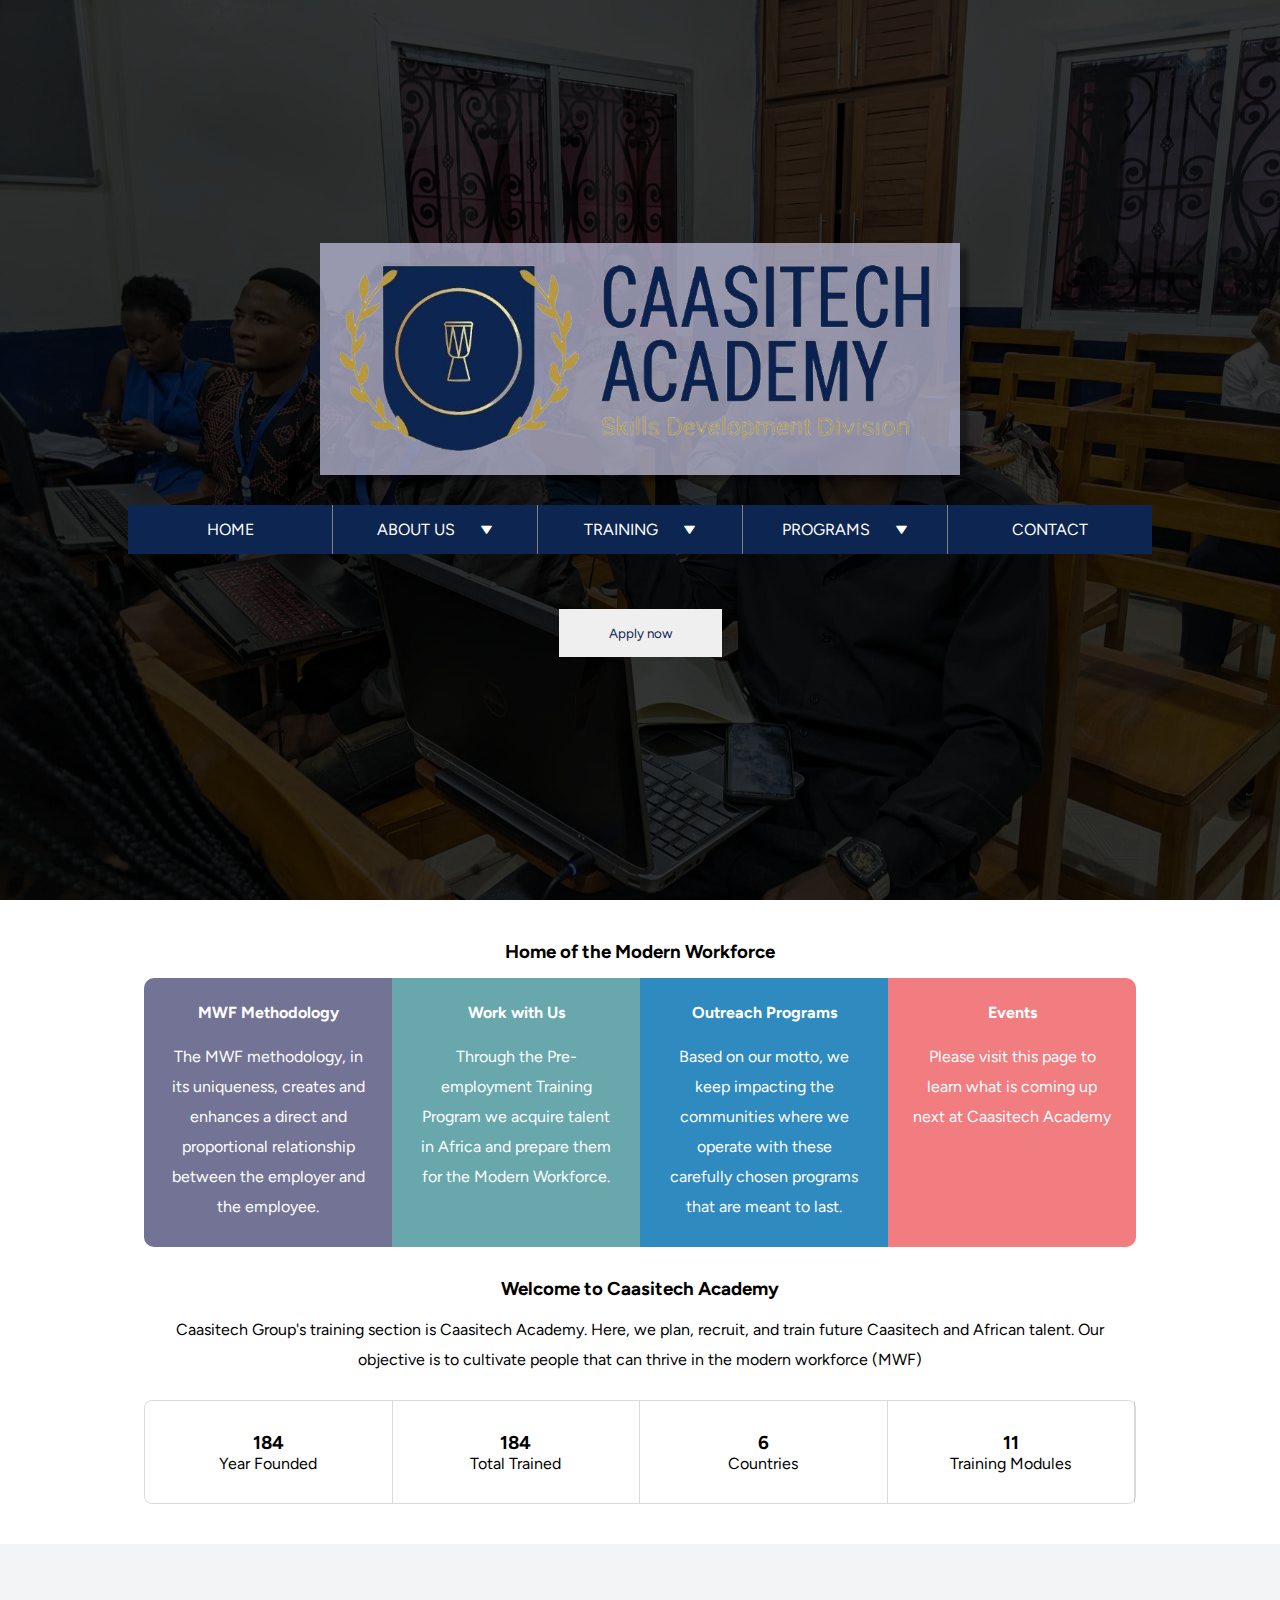
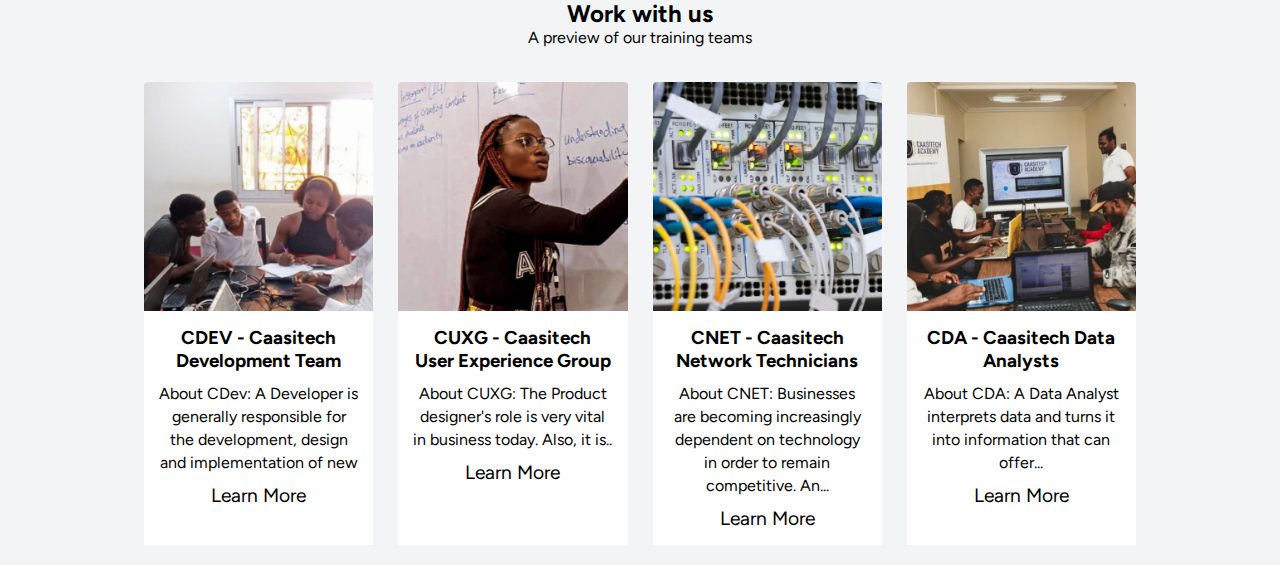
<file: index.html>
<!DOCTYPE html>
<html lang="en">
  <head>
    <meta charset="UTF-8" />
    <meta name="viewport" content="width=device-width, initial-scale=1.0" />
    <title>Caasitech landing page</title>
    <link rel="stylesheet" href="css/style.css" />
    <link href='https://unpkg.com/boxicons@2.1.4/css/boxicons.min.css' rel='stylesheet'>
  </head>
  <body>
    <header>
      <div class="overlay">
        <div class="hero">
          <div class="menu-btn"><i class='bx bx-menu'></i></div>
          <div class="logo-container">
            <img src="images\CA-logo-removebg-preview.png" alt="" />
          </div>

          <!-- Nav -->
          <nav class="menu">
            <div class="menu-close-btn"><i class='bx bx-x' ></i></div>
            <div class="dropdown">
              <div class="nav-link">
                <p>home</p>
              </div>
            </div>
            <div class="dropdown">
              <div class="nav-link">
                <p>about us</p>
                <i class="bx bxs-down-arrow main-links"></i>
              </div>
              <div class="drop-content about-drop programs-drop">
                <div class="sub-links sl">
                  <p>testimonials</p>
                  <p>group website</p>
                </div>
              </div>
            </div>
            <div class="dropdown">
              <div>
                <div class="nav-link">
                  <p>training</p>
                  <i class="bx bxs-down-arrow main-links"></i>
                </div>
                <div class="drop-content programs-drop">
                  <div class="sub-links sl">
                    <p>mwf framework</p>
                    <p>teams</p>
                    <p>hiring ceremony</p>
                  </div>
                </div>
              </div>
            </div>
            <div class="dropdown">
              <div class="nav-link">
                <p>programs</p>
                <i class="bx bxs-down-arrow main-links"></i>
              </div>
              <div class="drop-content programs-drop">
                <div class="sub-links">
                  <div class="nav-link emp">
                    <p>employment</p>
                    <i class="bx bxs-down-arrow sublink-arrow"></i>
                  </div>
                  <div class="sub-links sl _sub-links2 hovered">
                    <p>pet</p>
                    <p>mcc</p>
                    <p>certifications</p>
                  </div>
                </div>
                <div class="sub-links">
                  <div class="nav-link emp">
                    <li>caasitech csr</li>
                    <i class="bx bxs-down-arrow sublink-arrow"></i>
                  </div>
                  <div class="_sub-links2 sub-links sl hovered">
                    <p>girls in tech</p>
                    <p>kids code camp</p>
                    <p>nissi tech empowerment</p>
                  </div>
                </div>
              </div>
            </div>
            <div class="dropdown">
              <div class="nav-link">
                <p>CONTACT</p>
              </div>
            </div>
          </nav>
        </div>
        <a href="apply.html"><button class="apply-btn">Apply now</button></a>
      </div>
    </header>
    <main>
      <section>
        <div class="div1">
          <div class="main-title">
            <h3>Home of the Modern Workforce</h3>
          </div>
          <div class="card-container">
            <div class="cards card-1">
              <h4>MWF Methodology</h4>
              <p>
                The MWF methodology, in its uniqueness, creates and enhances a
                direct and proportional relationship between the employer and
                the employee.
              </p>
            </div>
            <div class="cards card-2">
              <h4>Work with Us</h4>
              <p>
                Through the Pre-employment Training Program we acquire talent in
                Africa and prepare them for the Modern Workforce.
              </p>
            </div>
            <div class="cards card-3">
              <h4>Outreach Programs</h4>
              <p>
                Based on our motto, we keep impacting the communities where we
                operate with these carefully chosen programs that are meant to
                last.
              </p>
            </div>
            <div class="cards card-4">
              <h4>Events</h4>
              <p>
                Please visit this page to learn what is coming up next at
                Caasitech Academy
              </p>
            </div>
          </div>
        </div>
        <div class="sec2">
          <div class="sec2a">
            <h3>Welcome to Caasitech Academy</h3>
            <p>
              Caasitech Group's training section is Caasitech Academy. Here, we
              plan, recruit, and train future Caasitech and African talent. Our
              objective is to cultivate people that can thrive in the modern
              workforce (MWF)
            </p>
          </div>
          <div class="info-container">
            <div class="info-cards">
              <h3 class="count">2010</h3>
              <p>Year Founded</p>
            </div>
            <div class="info-cards">
              <h3 class="count">312</h3>
              <p>Total Trained</p>
            </div>
            <div class="info-cards">
              <h3 class="count">5</h3>
              <p>Countries</p>
            </div>
            <div class="info-cards">
              <h3 class="count">10,200</h3>
              <p>Training Modules</p>
            </div>
          </div>
        </div>
      </section>
      
    </main>
    <section class="lowerMain">
      <section>
        <div class="div">
          <h2>Work with us</h2>
          <p>A preview of our training teams</p>
        </div>
        <div class="training-cards-container">
          <div class="training-cards">
            <img src="images\cdev.png" alt="">
            <div>
              <h3>CDEV - Caasitech Development Team</h3>
              <p>About CDev: A Developer is generally responsible for the development, design and implementation of new</p>
              <button>Learn More</button>
            </div>
          </div>
          <div class="training-cards">
            <img src="images\cuxg.png" alt="">
            <div>
              <h3>CUXG - Caasitech User Experience Group</h3>
              <p>About CUXG: The Product designer's role is very vital in business today. Also, it is..</p>
              <button>Learn More</button>
            </div>
          </div>
          <div class="training-cards">
            <img src="images\cnet.png" alt="">
            <div>
              <h3>CNET - Caasitech Network Technicians</h3>
              <p>About CNET: Businesses are becoming increasingly dependent on technology in order to remain competitive. An...</p>
              <button>Learn More</button>
            </div>
          </div>
          <div class="training-cards">
            <img src="images\cda.png" alt="">
            <div>
              <h3>CDA - Caasitech Data Analysts</h3>
              <p>About CDA: A Data Analyst interprets data and turns it into information that can offer...</p>
              <button>Learn More</button>
            </div>
          </div>
        </div>
      </section>
    </section>
    <script src="./js/script.js"></script>
    <script>
      // const cards = document.querySelectorAll('.info-cards');
      // const observer = new IntersectionObserver(entries => {
      //   entries.forEach(entry => {
      //     let count
      //     while(10000 > parseInt(entry.target.textContent)) {
      //       entries.textContent = 10000--;
      //     }
      //   })
      // })

      // cards.forEach(card => {
      //   observer.observe(card);
      // })

      const cards = document.querySelectorAll('.count');
  const observer = new IntersectionObserver(entries => {
    entries.forEach(entry => {
      const targetNumber = parseInt(entry.target.textContent);
      let currentNumber = 0;
      const animationDuration = 100; // Duration of the animation in milliseconds
      const updateInterval = animationDuration / targetNumber; // Interval between number updates in milliseconds

      const countdownInterval = setInterval(() => {
        if (currentNumber >= targetNumber) {
          clearInterval(countdownInterval);
        }
        currentNumber++;
        entry.target.textContent = currentNumber;
      }, updateInterval);
    });
  });

  cards.forEach(card => {
    observer.observe(card);
  });
    </script>
  </body>
</html>
</file>
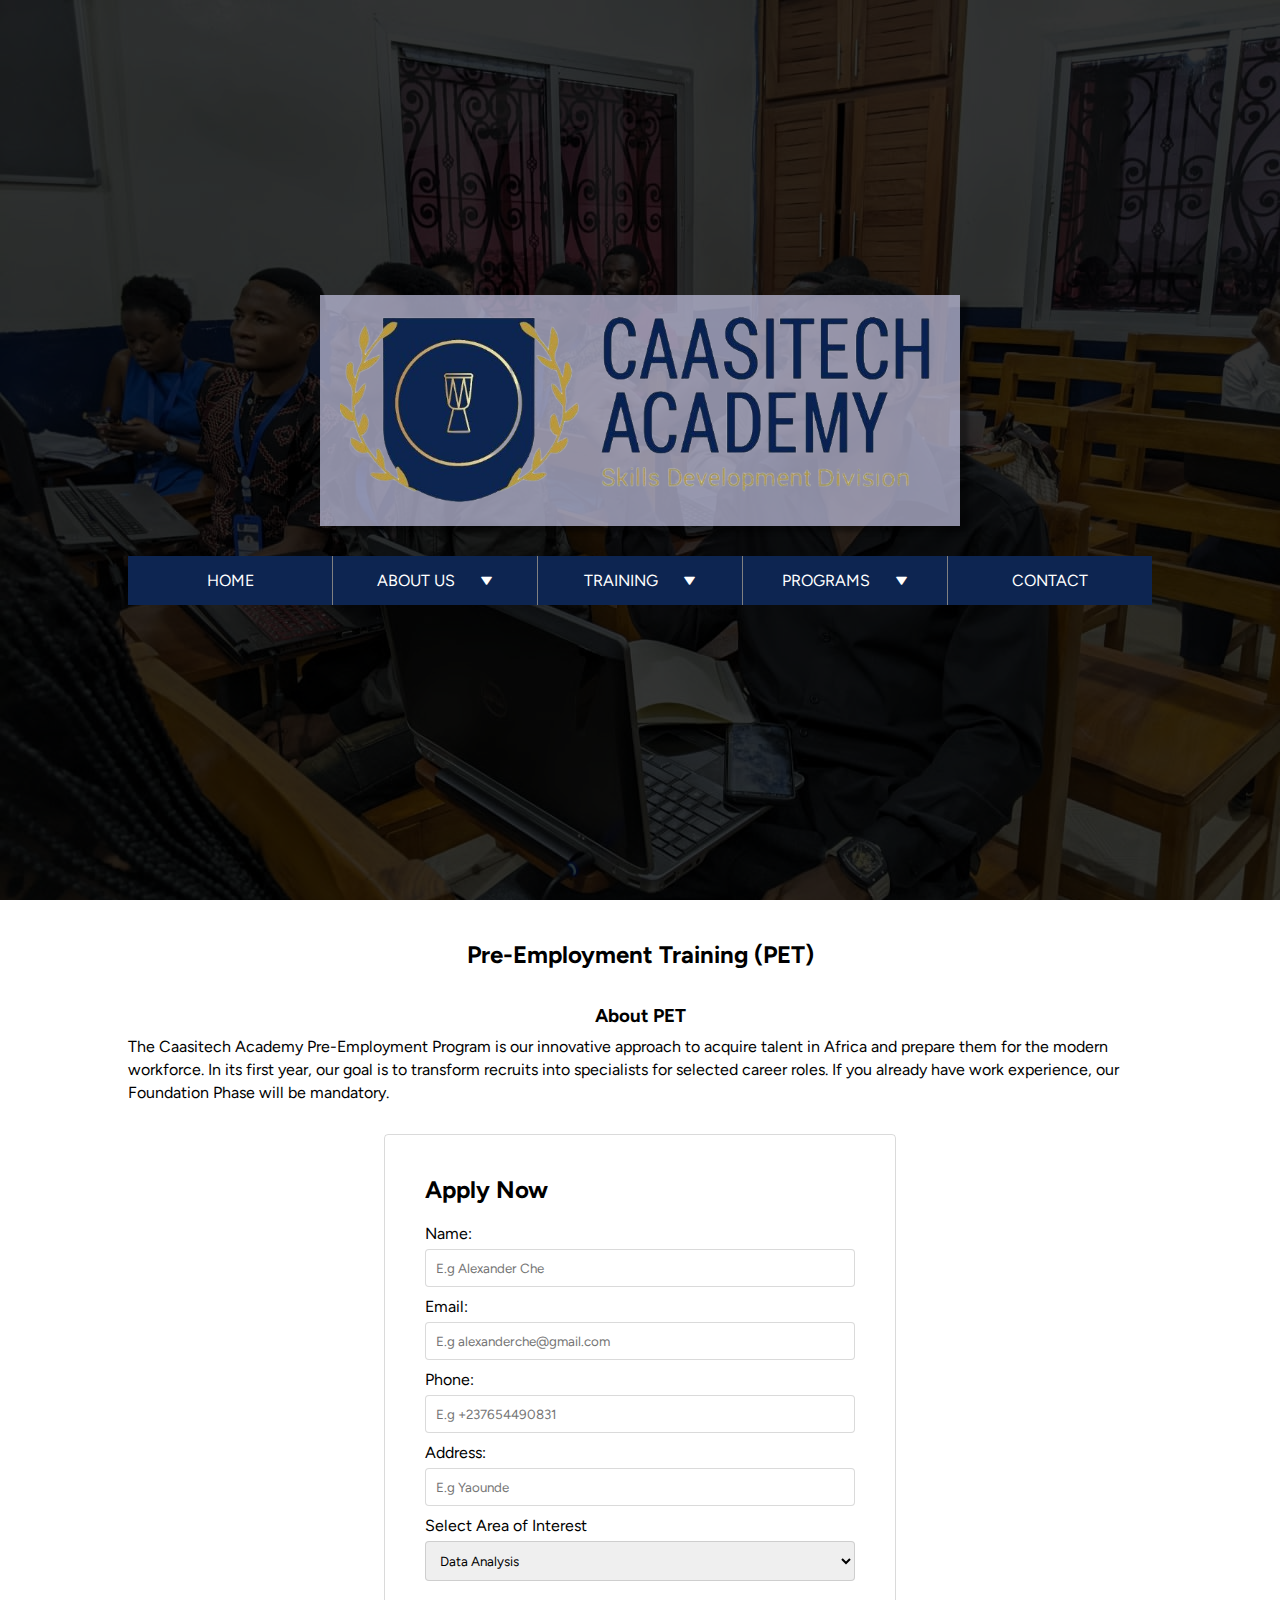
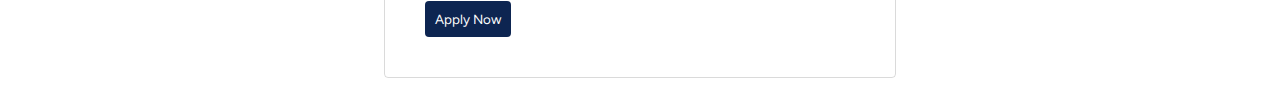
<file: apply.html>
<!DOCTYPE html>
<html lang="en">
  <head>
    <meta charset="UTF-8" />
    <meta name="viewport" content="width=device-width, initial-scale=1.0" />
    <title>Pre-Employment Training</title>
    <link rel="stylesheet" href="css/style.css" />
    <link href='https://unpkg.com/boxicons@2.1.4/css/boxicons.min.css' rel='stylesheet'>
  </head>
  <body>
    <header>
      <div class="overlay">
        <div class="hero">
          <div class="menu-btn"><i class='bx bx-menu'></i></div>
          <div class="logo-container">
            <img src="images\CA-logo-removebg-preview.png" alt="" />
          </div>

          <!-- Nav -->
          <nav class="menu">
            <div class="menu-close-btn"><i class='bx bx-x' ></i></div>
            <div class="dropdown">
              <a href="index.html"><div class="nav-link">
                <p>home</p>
              </div></a>
            </div>
            <div class="dropdown">
              <div class="nav-link">
                <p>about us</p>
                <i class="bx bxs-down-arrow main-links"></i>
              </div>
              <div class="drop-content about-drop programs-drop">
                <div class="sub-links sl">
                  <p>testimonials</p>
                  <p>group website</p>
                </div>
              </div>
            </div>
            <div class="dropdown">
              <div>
                <div class="nav-link">
                  <p>training</p>
                  <i class="bx bxs-down-arrow main-links"></i>
                </div>
                <div class="drop-content programs-drop">
                  <div class="sub-links sl">
                    <p>mwf framework</p>
                    <p>teams</p>
                    <p>hiring ceremony</p>
                  </div>
                </div>
              </div>
            </div>
            <div class="dropdown">
              <div class="nav-link">
                <p>programs</p>
                <i class="bx bxs-down-arrow main-links"></i>
              </div>
              <div class="drop-content programs-drop">
                <div class="sub-links">
                  <div class="nav-link">
                    <p>employment</p>
                    <i class="bx bxs-down-arrow sublink-arrow"></i>
                  </div>
                  <div class="sub-links sl _sub-links2 hovered">
                    <p>pet</p>
                    <p>mcc</p>
                    <p>certifications</p>
                  </div>
                </div>
                <div class="sub-links">
                  <div class="nav-link">
                    <li>caasitech csr</li>
                    <i class="bx bxs-down-arrow sublink-arrow"></i>
                  </div>
                  <div class="_sub-links2 sub-links sl hovered">
                    <p>girls in tech</p>
                    <p>kids code camp</p>
                    <p>nissi tech empowerment</p>
                  </div>
                </div>
              </div>
            </div>
            <div class="dropdown">
              <div class="nav-link">
                <p>CONTACT</p>
              </div>
            </div>
          </nav>
        </div>
      </div>
    </header>
    <section class="main">
      <div class="div1">
        <h2>Pre-Employment Training (PET)</h2>
        <div>
          <h3>About PET</h3>
          <p>The Caasitech Academy Pre-Employment Program is our innovative approach to acquire talent in Africa and prepare them for the modern workforce. In its first year, our goal is to transform recruits into specialists for selected career roles. If you already have work experience, our Foundation Phase will be mandatory.</p>
        </div>
      </div>
      <div class="form-container">
        <h2>Apply Now</h2>
        <section>
          <div>
            <label for="name">Name: </label>
            <input type="text" placeholder="E.g Alexander Che">
          </div>
          <div>
            <label for="email">Email: </label>
            <input type="email" placeholder="E.g alexanderche@gmail.com">
          </div>
          <div>
            <label for="phone">Phone: </label>
            <input type="number" placeholder="E.g +237654490831">
          </div>
          <div>
            <label for="address">Address: </label>
            <input type="text" placeholder="E.g Yaounde">
          </div>
          <div>
            <label for="area of interest">Select Area of Interest</label>
            <select name="interest" id="interest">
              <option value="Data Analysis">Data Analysis</option>
              <option value="Database Administrator">Database Administrator</option>
              <option value="Intelligent Systems">Intelligent Systems</option>
              <option value="Programming">Programming</option>
              <option value="Sales and Marketing">Sales and Marketing</option>
              <option value="Product Design">Product Design</option>
            </select>
          </div>
        </section>
        <div>
          <a href="#">
            <button>Apply Now</button>
          </a>
        </div>
      </div>
    </section>
    <script src="./js/script.js"></script>
  </body>
</html>
</file>
<file: css/style.css>
@import url('https://fonts.googleapis.com/css2?family=Barlow&family=Figtree&display=swap');

* {
  margin: 0;
  list-style: none;
  text-decoration: none;
  padding: 0;
  font-family: 'Figtree', sans-serif;
}
a {
  color: white;
}

header {
  height: 100vh;
  /* border: 1px solid red; */
  box-sizing: border-box;
  background: url('../images/landing.png');
  /* background-position: center; */
  background-repeat: no-repeat;
  background-size: cover;
}
.overlay {
  height: 100vh;
  width: 100%;
  box-sizing: border-box;
  background: rgba(0, 0, 0, 0.795);
  display: flex;
  flex-direction: column;
  align-items: center;
  justify-content: center;
  position: relative;
}

.logo-container {
  width: 100%;
  /* background: rgba(128, 128, 128, 0.692); */
  background: rgba(195, 195, 226, 0.719);
  padding: 20px;
  box-sizing: border-box;
}
.logo-container img {
  width: 100%;
}
.apply-btn {
  padding: 10px 14px;
  /* border: 0.5px solid navy; */
  color: rgb(13,37,81);
  margin-top: 20px;
}

nav {
  position: absolute;
  top: 0;
  background: navy;
  left: -100%;
}
nav.active {
  left: 0;
  height: 100vh;
  box-sizing: border-box;
  background: white;
  color: navy;
  display: flex;
  flex-direction: column;
  gap: 15px;
  z-index: 2;
}
nav.active .bx-x {
  color: black;
}
nav.active .emp {
  padding: 0 !important;
}
nav.active .sub-links {
  padding: 10px;
}
nav.active .nav-link {
  display: flex;
  align-items: center;
  border: 0.5px solid rgba(128, 128, 128, 0.123);
  padding: 10px;
  width: 100%;
  justify-content: space-between;
}
nav.active .bxs-down-arrow {
  font-size: 12px 
  !important;
}
main {
  padding: 20px;
}
main section {
  width: 100%;
  display: flex;
  flex-direction: column;
  gap: 20px;
}
.div1 {
  display: flex;
  flex-direction: column;
  gap: 10px;
}

.card-container {
  display: flex;
  flex-direction: column;
  /* border: 1px solid red; */
  box-sizing: border-box;
  width: 100%;
  gap: 12px;
  box-sizing: border-box;
}
.info-container {
  display: grid;
  grid-template-columns: 50% 50%;
  text-align: center;
}
.cards {
  width: auto;
  padding: 10px;
  border-radius: 4px;
  /* flex-wrap: wrap; */
  display: flex;
  flex-direction: column !important;
}
.card-1 {
  background: rgb(115,116,149);
}
.card-2 {
  background: rgb(104,168,173);
}
.card-3 {
  background: rgb(47,139,191);
}
.card-4 {
  background: rgb(241,125,128);
}
.info-cards {
  border-right: 0.5px solid rgba(128, 128, 128, 0.295);
  padding: 10px 0;
}
.sec2 {
  display: flex;
  flex-direction: column;
  gap: 15px;

}
.menu-btn {
  color: white;
  font-weight: bold;
  position: absolute;
  top: 20px;
  left: 20px;
}
.menu-close-btn {
  color: white;
  font-weight: bold;
  text-align: center;
  padding: 15px 0;
}

input:focus {
  outline: 1px solid rgb(190, 189, 189);
}
.bx-menu, .bx-x {
  font-size: 25px;
}
.main {
  padding: 20px;
  box-sizing: border-box;
  display: flex;
  flex-direction: column;
  gap: 15px;
}
.main .div1 div {
  display: flex;
  flex-direction: column;
  gap: 10px;
}
.form-container {
  border: 0.5px solid rgba(128, 128, 128, 0.295);
  width: 100%;
  margin: 0 auto;
  padding: 20px;
  border-radius: 4px;
  display: flex;
  flex-direction: column;
  gap: 20px;
  box-sizing: border-box;
}
.form-container button {
  padding: 10px;
  background: rgb(13,37,81);
  color: white;
  border: none;
  border-radius: 4px;
}
.form-container section {
  display: flex;
  flex-direction: column;
  gap: 10px;
}
.form-container section div {
  display: flex;
  flex-direction: column;
  gap: 6px;
}
.form-container input, select {
  border: 0.5px solid rgba(128, 128, 128, 0.295);
  padding: 10px;
  border-radius: 4px;
}
.form-container input:focus, select:focus {
  outline: none;
  border: 1px solid rgb(13,37,81);
}
.lowerMain {
  padding: 20px;
}
.training-cards-container {
  display: flex;
  flex-direction: column;
  gap: 20px;
}
.training-cards {
  width: 100%;
}
.training-cards img {
  width: 100%;
}
.training-cards div {
  display: flex;
  flex-direction: column;
  gap: 15px;
  align-items: center;
  text-align: center;
}
.training-cards button {
  border: none;
  background: none;
  font-size: larger;
}









@media screen and (min-width: 800px) {
  .hero {
    width: 100%;
    display: flex;
    flex-direction: column;
    align-items: center;
    gap: 30px;
  }
  nav {
    position: sticky !important;
    color: white;
    display: flex;
    background: rgb(13,37,81);
    width: 80%;
    top: 0 !important;
  }
  .logo-container {
    width: 50%;
    background: rgba(195, 195, 226, 0.719);
    /* border-radius: 12px;
    border-top-right-radius: 12px;
    border-bottom-left-radius: 12px; */
    box-shadow: 8px 6px 4px 0 rgba(0, 0, 0, 0.363);
  }
  nav div:last-child {
    border-right: none;
  }
  .dropdown {
    border-right: 1px solid grey;
    width: 20%;
    display: flex;
    flex-direction: column;
    align-items: center;
    position: relative;
    padding: 15px 0;
    cursor: pointer;
    text-transform: uppercase;
  }
  .dropdown .nav-link {
    display: flex;
    align-items: center;
    gap: 25px;
  }
  .dropdown .drop-content {
    opacity: 0;
    display: none;
    position: absolute;
    /* background: rgba(187, 185, 185, 0.404); */
    left: 0;
    right: 0;
    transition: all 0.6s ease;
  }
  .about-drop {
    top: 100%;
    bottom: -100%;
    margin-top: -1px;
    min-height: 100%;
  }
  .training-drop {
    top: 100%;
    bottom: -100%;
    margin-top: -1px;
    min-height: 100%;
  }
  .programs-drop {
    top: 100%;
    bottom: -100%;
    margin-top: -1px;
    min-height: 100%;
  }
  .dropdown:hover .drop-content {
    display: flex;
    flex-direction: column;
    opacity: 1;
  }
  .bxs-down-arrow {
    color: white;
    font-size: 13px;
    transition: all 0.6s ease;
  }
  .dropdown:hover .main-links {
    transform: rotate(180deg);
    color: rgb(186,151,60);
  }
  .sub-links {
    position: relative;
    display: flex;
    border-bottom: 1px solid grey;
    padding: 15px 20px;
    background: rgb(13,37,81);
  }
  .sl {
    flex-direction: column !important;
    padding: 0 !important;
  }
  .sl p {
    border-top: 1px solid grey;
    padding: 15px 20px;
  }
  .sub-links:hover .sub-links div:last-child {
    border-bottom: none;
  }
  
  ._sub-links1, ._sub-links2 {
    position: absolute;
    display: none;
    /* border: 1px solid red; */
  
  }
  ._sub-links2 {
    left: 100%;
    top: 0;
  }
  .hover {
    /* border: 1px solid red; */
    width: 100%;
  }
  .sub-links:hover .hovered {
    display: flex;
    flex-direction: column;
    align-items: left;
  }
  .sub-links:hover .sublink-arrow {
    transform: rotate(-90deg);
    color: rgb(186,151,60);
  }
  main {
    /* border: 1px solid red; */
    display: flex;
    flex-direction: column;
    align-items: center;
  }
  main section, .main {
    width: 80%;
    /* border: 2px solid green; */
    padding: 20px 0;
    display: flex;
    flex-direction: column;
    gap: 30px;
  }
  .main {
    margin: 0 auto;
  }
  .main-title {
    display: flex;
    align-items: center;
    justify-content: center;
  }
  .card-container {
    flex-direction: row;
    gap: 0;
  }
  .info-container {
    display: flex;
  }
  .cards {
    width: 25%;
    padding: 25px;
    display: flex;
    flex-direction: row;
    gap: 20px;
    color: white;
    text-align: center;
    border-radius: 0;
  }
  .cards:hover {
    transform: translateY(-5%);
    transition: transform 0.5s ease-in-out;
  }
  .cards p {
    line-height: 30px;
  }
  .card-1 {
    background: rgb(115,116,149);
    border-top-left-radius: 10px;
    border-bottom-left-radius: 10px;
  }
  .card-2 {
    background: rgb(104,168,173);
  }
  .card-3 {
    background: rgb(47,139,191);
  }
  .card-4 {
    background: rgb(241,125,128);
    border-top-right-radius: 10px;
    border-bottom-right-radius: 10px;
  }
  .sec2 {
    /* border: 1px solid magenta; */
    text-align: center;
    display: flex;
    flex-direction: column;
    gap: 25px;
  }
  .sec2a, .div1 {
    display: flex;
    flex-direction: column;
    gap: 15px;
  }
  .sec2a p {
    line-height: 30px;
  }
  .info-container {
    border: 0.5px solid rgba(128, 128, 128, 0.295);
    border-radius: 8px;
  }
  .info-cards {
    width: 25%;
    display: flex;
    flex-direction: column;
    align-items: center;
    padding: 30px 10px;
  }
  .apply-btn {
    display: initial;
    padding: 16px 50px;
    margin-top: 55px !important;
    border: none;
  }
  .apply-btn:hover {
    background: rgb(43, 83, 156);
    color: white;
    border: none;
    box-shadow: 0 6px 6px 0 rgba(214, 209, 209, 0.37);
    transition: background 0.2s ease-in-out;
  }
  .menu-btn {
    display: none;
  }
  .menu-close-btn {
    display: none;
  }
  
  .main .div1 {
    display: flex;
    flex-direction: column;
    align-items: center;
  }
  .main .div1 div {
    display: flex;
    flex-direction: column;
    align-items: center;
    gap: 8px;
  }
  .main .div1 div p {
    line-height: 23px;
  }
  .main .div1 h2 {
    padding: 20px 0;
  }
  .form-container {
    border: 0.5px solid rgba(128, 128, 128, 0.295);
    width: 50%;
    margin: 0 auto;
    padding: 40px;
    border-radius: 4px;
    display: flex;
    flex-direction: column;
    gap: 20px;
  }
  .form-container button {
    padding: 10px;
    background: rgb(13,37,81);
    color: white;
    border: none;
    border-radius: 4px;
  }
  .form-container section {
    display: flex;
    flex-direction: column;
    gap: 10px;
  }
  .form-container section div {
    display: flex;
    flex-direction: column;
    gap: 6px;
  }
  .form-container input, select {
    border: 0.5px solid rgba(128, 128, 128, 0.295);
    padding: 10px;
    border-radius: 4px;
  }
  .form-container input:focus, select:focus {
    outline: none;
    border: 1px solid rgb(13,37,81);
  }
  .lowerMain {
    /* border: 1px solid red; */
    background: #F3F4F6;
    display: flex;
    flex-direction: column;
    align-items: center;
    justify-content: center;
    padding: 20px;
  }
  .lowerMain section {
    width: 80% !important;
    /* border: 1px solid magenta; */
  }
  .lowerMain .div {
    display: flex;
    flex-direction: column;
    align-items: center;
    padding: 35px 0;
  }
  .training-cards-container {
    width: 100%;
    display: flex !important;
    flex-direction: row;
    gap: 25px;
    box-sizing: border-box;
  }
  .training-cards {
    width: 25%;
    display: flex;
    flex-direction: column;
    border-radius: 4px;
  }
  .training-cards div {
    background: white;
    display: flex;
    flex-direction: column;
    align-items: center;
    text-align: center;
    flex-grow: 1;
    padding: 15px;
    gap: 10px;
  }
  .training-cards p {
    line-height: 23px;
  }
  .training-cards img {
    width: 100%;
    border-top-right-radius: 4px;
    border-top-left-radius: 4px;

  }
  .training-cards button {
    border: none;
    background: none;
    font-size: larger;
  }
  .training-cards:hover {
    transform: translateY(-5%);
    transition: transform 0.5s ease-out;
  }
}
</file>
